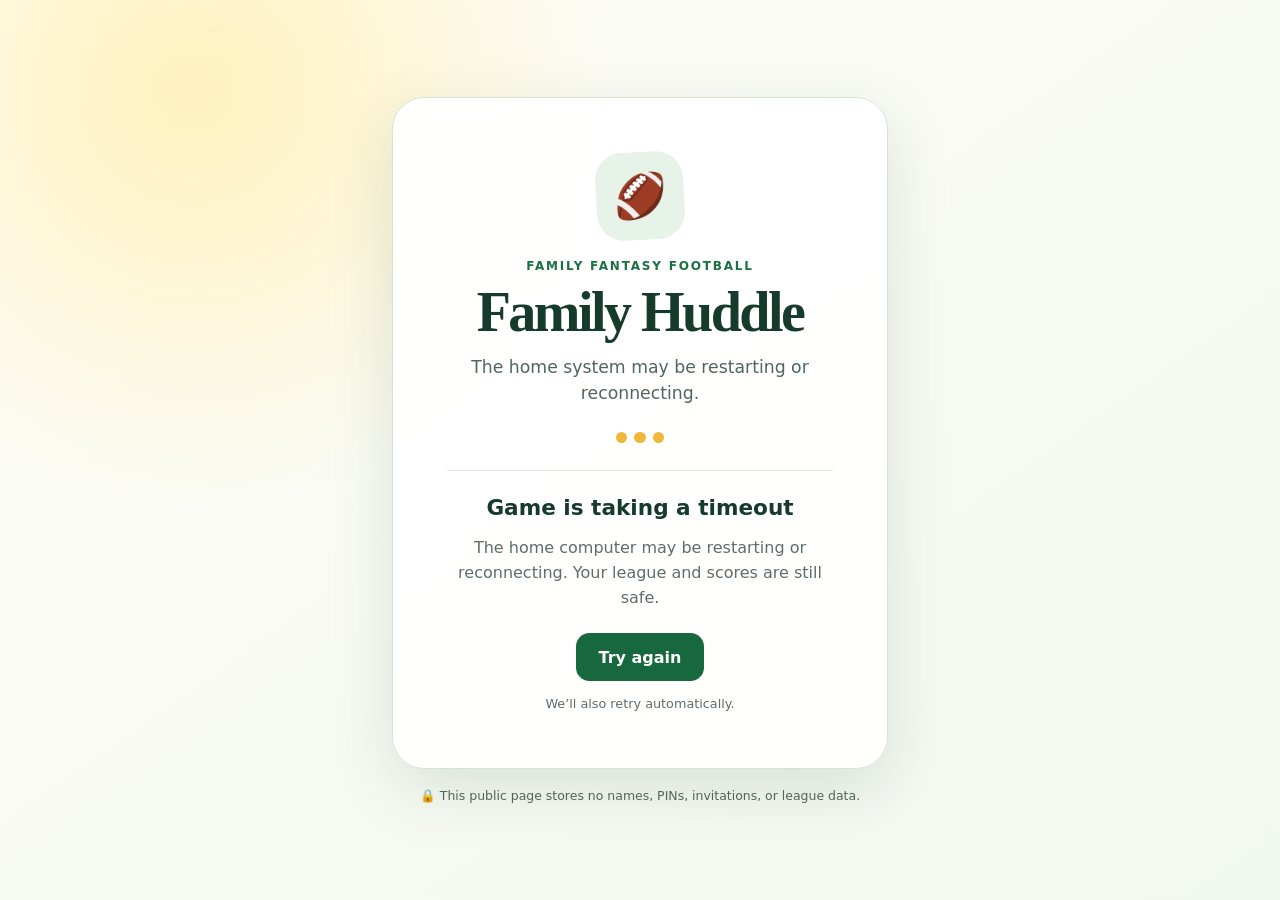
<file: index.html>
<!doctype html>
<html lang="en">
<head>
  <meta charset="utf-8">
  <meta name="viewport" content="width=device-width, initial-scale=1">
  <meta name="referrer" content="no-referrer">
  <meta http-equiv="Content-Security-Policy" content="default-src 'none'; script-src 'self'; style-src 'self'; img-src 'self' data:; connect-src 'self' https://*.trycloudflare.com; base-uri 'none'; form-action 'none'; frame-ancestors 'none'">
  <meta name="theme-color" content="#fffaf0">
  <title>Family Huddle</title>
  <link rel="stylesheet" href="styles.css">
  <script src="app.js" defer></script>
</head>
<body>
  <main class="launcher" aria-live="polite">
    <section class="card">
      <div class="mark" aria-hidden="true">🏈</div>
      <p class="eyebrow">Family fantasy football</p>
      <h1>Family Huddle</h1>
      <p id="message" class="message">Finding the family field…</p>
      <div class="play" aria-hidden="true"><span></span><span></span><span></span></div>
      <div id="offline" class="offline" hidden>
        <h2>Game is taking a timeout</h2>
        <p>The home computer may be restarting or reconnecting. Your league and scores are still safe.</p>
        <button id="retry" type="button">Try again</button>
        <p class="automatic">We’ll also retry automatically.</p>
      </div>
      <noscript><p class="noscript">Please turn on JavaScript to open the current private game address.</p></noscript>
    </section>
    <p class="privacy"><span aria-hidden="true">🔒</span> This public page stores no names, PINs, invitations, or league data.</p>
  </main>
</body>
</html>
</file>
<file: styles.css>
:root { color-scheme: light; font-family: Inter, ui-rounded, "Segoe UI", system-ui, sans-serif; color: #173b2b; background: #fffaf0; }
* { box-sizing: border-box; }
body { margin: 0; min-height: 100vh; background: radial-gradient(circle at 15% 10%, #fff1bd 0, transparent 26rem), linear-gradient(145deg, #fffdf7, #f1f8f0); }
button { font: inherit; }
.launcher { min-height: 100vh; display: grid; place-content: center; gap: 1.2rem; padding: 1.25rem; }
.card { width: min(31rem, calc(100vw - 2.5rem)); padding: clamp(2rem, 7vw, 3.4rem); text-align: center; background: rgba(255,255,255,.96); border: 1px solid #d7e3d9; border-radius: 2rem; box-shadow: 0 1.3rem 4rem rgba(31,72,50,.13); }
.mark { display: grid; place-items: center; width: 5.5rem; height: 5.5rem; margin: 0 auto 1.2rem; font-size: 2.7rem; background: #e7f3e9; border-radius: 1.7rem; transform: rotate(-3deg); }
.eyebrow { margin: 0; color: #1b7043; font-size: .75rem; font-weight: 800; letter-spacing: .15em; text-transform: uppercase; }
h1 { margin: .45rem 0 .65rem; font-family: Georgia, Cambria, serif; font-size: clamp(2.25rem, 10vw, 3.5rem); letter-spacing: -.045em; }
.message { min-height: 1.6rem; margin: 0; color: #52665b; font-size: 1.08rem; line-height: 1.5; }
.play { display: flex; justify-content: center; gap: .45rem; margin: 1.6rem 0 0; }
.play span { width: .7rem; height: .7rem; background: #efb83d; border-radius: 50%; animation: bounce 1.15s ease-in-out infinite alternate; }
.play span:nth-child(2) { animation-delay: .18s; }
.play span:nth-child(3) { animation-delay: .36s; }
.offline { margin-top: 1.7rem; padding-top: 1.5rem; border-top: 1px solid #e1e8e2; }
.offline[hidden] { display: none; }
.offline h2 { margin: 0 0 .55rem; font-size: 1.35rem; }
.offline p { color: #5f6e65; line-height: 1.55; }
.offline button { min-height: 3rem; margin-top: .4rem; padding: .7rem 1.4rem; color: #fff; font-weight: 800; background: #17683e; border: 0; border-radius: .85rem; cursor: pointer; }
.offline button:focus-visible { outline: .2rem solid #efb83d; outline-offset: .2rem; }
.offline button:disabled { opacity: .55; }
.automatic { margin-bottom: 0; font-size: .8rem; }
.privacy { margin: 0; text-align: center; color: #53645a; font-size: .78rem; }
.noscript { padding: .8rem; color: #7b2d20; background: #fff2ee; border-radius: .7rem; }
@keyframes bounce { to { transform: translateY(-.55rem); background: #17683e; } }
@media (prefers-reduced-motion: reduce) { .play span { animation: none; } }
</file>
